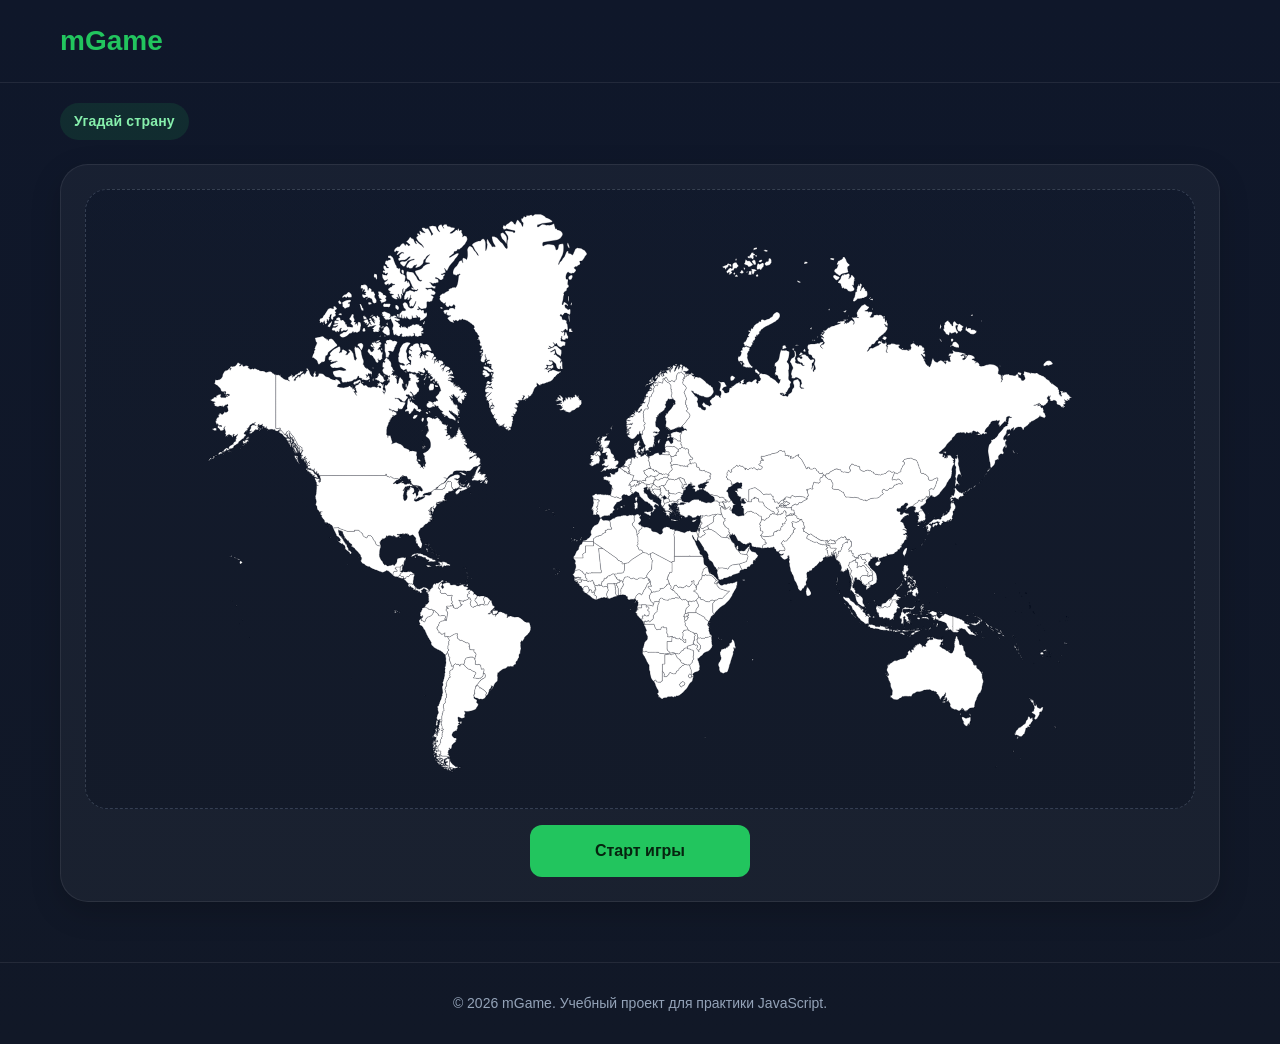
<file: guess-country.html>
<!DOCTYPE html>
<html lang="ru">
<head>
    <meta charset="UTF-8">
    <meta name="viewport" content="width=device-width, initial-scale=1.0">
    <title>mGame | Угадай страну</title>
    <link rel="stylesheet" href="css/style.css">
    <link rel="stylesheet" href="css/guess-country.css">
</head>
<body>

    <header class="header">
        <div class="container">
            <div class="header__wrapper">
                <a href="index.html" class="logo">mGame</a>
            </div>
        </div>
    </header>

    <main class="country-page">
        <section class="country-game">
            <div class="container">
                <div class="country-game__wrapper">

                    <div class="country-game__intro">
                        <p class="country-game__subtitle">Угадай страну</p>
                    </div>

                    <div class="country-game__board">
                        <div class="country-game__map-area">
                            <div class="country-game__map-placeholder" id="mapContainer"></div>
                        </div>

                        <div class="country-game__controls">
                            <div class="country-game__start-screen">
                                <button class="country-game__start-button" type="button">Старт игры</button>
                            </div>

                            <div class="country-game__play-panel">
                                <div class="country-game__input-wrapper">
                                    <label class="country-game__input-label" for="countryAnswer">Введите название страны</label>
                                    <input
                                        class="country-game__input"
                                        type="text"
                                        id="countryAnswer"
                                        name="countryAnswer"
                                        placeholder="Например: Франция"
                                        autocomplete="off"
                                    >
                                </div>
                            </div>
                            <div class="country-game__game-over" id="gameOverBlock">
                                <p class="country-game__game-over-text">Вы проиграли!</p>
                            </div>
                            <div class="country-game__hud">
                                    <div class="country-game__stat country-game__stat--lives">
                                        <span class="country-game__stat-label">Жизни</span>
                                        <span class="country-game__stat-value" id="livesValue">3</span>
                                    </div>

                                    <div class="country-game__stat country-game__stat--points">
                                        <span class="country-game__stat-label">Очки</span>
                                        <span class="country-game__stat-value" id="pointsValue">0</span>
                                    </div>
                            </div>
                        </div>
                    </div>

                </div>
            </div>
        </section>
    </main>

    <footer class="footer">
        <div class="container">
            <p class="footer__text">© 2026 mGame. Учебный проект для практики JavaScript.</p>
        </div>
    </footer>
    <script src="js/country-names-ru.js"></script>
    <script src="js/guess-country.js"></script>
</body>
</html>
</file>
<file: css/style.css>
/* RESET */

* {
    margin: 0;
    padding: 0;
    box-sizing: border-box;
}

/* GLOBAL */

html {
    scroll-behavior: smooth;
}

body {
    font-family: Arial, sans-serif;
    background: linear-gradient(180deg, #0f172a 0%, #111827 100%);
    color: #f1f5f9;
    line-height: 1.5;
}

a {
    text-decoration: none;
    color: inherit;
}

button {
    border: none;
    background: none;
    font: inherit;
    cursor: pointer;
}

img {
    max-width: 100%;
    display: block;
}

.container {
    width: 1200px;
    max-width: 100%;
    margin: 0 auto;
    padding: 0 20px;
}

/* HEADER */

.header {
    padding: 20px 0;
    border-bottom: 1px solid rgba(255, 255, 255, 0.08);
}

.header__wrapper {
    display: flex;
    justify-content: space-between;
    align-items: center;
    gap: 20px;
}

.logo {
    font-size: 28px;
    font-weight: 700;
    color: #22c55e;
}

.nav {
    display: flex;
    align-items: center;
    gap: 24px;
}

.nav__link {
    color: #cbd5e1;
    transition: 0.3s;
}

.nav__link:hover {
    color: #22c55e;
}

/* COMMON BUTTONS */

.btn {
    display: inline-block;
    padding: 14px 24px;
    border-radius: 12px;
    font-weight: 700;
    text-align: center;
    transition: 0.3s;
}

.btn--primary {
    background-color: #22c55e;
    color: #06240f;
}

.btn--primary:hover {
    background-color: #16a34a;
}

.btn--secondary {
    background-color: transparent;
    border: 1px solid rgba(255, 255, 255, 0.15);
    color: #f1f5f9;
}

.btn--secondary:hover {
    background-color: rgba(255, 255, 255, 0.08);
}

/* COMMON SECTIONS */

.section-heading {
    margin-bottom: 30px;
}

.section-title {
    font-size: 38px;
    margin-bottom: 10px;
}

.section-text {
    max-width: 700px;
    color: #cbd5e1;
}

/* FOOTER */

.footer {
    padding: 30px 0;
    border-top: 1px solid rgba(255, 255, 255, 0.08);
}

.footer__text {
    text-align: center;
    color: #94a3b8;
    font-size: 14px;
}

/* ADAPTIVE */

@media (max-width: 768px) {
    .header__wrapper {
        flex-direction: column;
        align-items: flex-start;
    }

    .nav {
        flex-wrap: wrap;
    }

    .section-title {
        font-size: 30px;
    }
}
</file>
<file: css/guess-country.css>
/* GUESS COUNTRY PAGE */

.country-page {
    min-height: calc(100vh - 140px);
    padding: 20px 0 60px;
    overflow-x: hidden;
}

.country-game__wrapper {
    display: flex;
    flex-direction: column;
    gap: 24px;
}

.country-game__intro {
    max-width: 760px;
}

.country-game__subtitle {
    display: inline-block;
    padding: 8px 14px;
    border-radius: 999px;
    background-color: rgba(34, 197, 94, 0.12);
    color: #86efac;
    font-size: 14px;
    font-weight: 700;
    letter-spacing: 0.2px;
}

.country-game__board {
    background: rgba(255, 255, 255, 0.04);
    border: 1px solid rgba(255, 255, 255, 0.08);
    border-radius: 28px;
    padding: clamp(12px, 2vw, 24px);
    box-shadow: 0 10px 30px rgba(0, 0, 0, 0.18);
    display: flex;
    flex-direction: column;
    gap: 16px;
    min-width: 0;
}

.country-game__map-area {
    width: 100%;
    min-width: 0;
}

.country-game__map-placeholder {
    width: 100%;
    height: clamp(280px, 56vw, 620px);
    max-height: calc(100vh - 260px);
    min-height: 260px;
    border-radius: 22px;
    background: linear-gradient(180deg, rgba(15, 23, 42, 0.72) 0%, rgba(17, 24, 39, 0.72) 100%);
    border: 1px dashed rgba(148, 163, 184, 0.28);
    display: flex;
    align-items: center;
    justify-content: center;
    padding: clamp(6px, 2vw, 24px);
    overflow: hidden;
}

.country-game__map-placeholder svg {
    width: 100%;
    height: 100%;
    max-width: 100%;
    max-height: 100%;
    display: block;
    margin: 0 auto;
    flex: 0 1 auto;
}

.country-game__map-placeholder path {
    fill: #ffffff;
    stroke: rgba(2, 6, 23, 0.62);
    stroke-width: 0.35;
    vector-effect: non-scaling-stroke;
    transition: 0.3s;
}

.country-game__map-placeholder path:hover {
    fill: #22c55e;
}

.country-game__controls {
    display: flex;
    flex-direction: column;
    align-items: center;
    gap: 18px;
    width: 100%;
}

.country-game__start-screen,
.country-game__play-panel,
.country-game__game-over {
    width: 100%;
    display: flex;
    justify-content: center;
}

.country-game__play-panel,
.country-game__game-over {
    display: none;
}

/* КНОПКИ */

.country-game__start-button,
.country-game__restart-button {
    min-width: 220px;
    padding: 14px 22px;
    border: none;
    border-radius: 12px;
    background-color: #22c55e;
    color: #06240f;
    font-size: 16px;
    font-weight: 700;
    cursor: pointer;
    transition: 0.3s;
}

.country-game__start-button:hover,
.country-game__restart-button:hover {
    background-color: #16a34a;
}

/* ПАНЕЛЬ ИГРЫ: INPUT + HUD */

.country-game__play-panel {
    align-items: flex-end;
    justify-content: center;
    gap: 10px;
    flex-wrap: wrap;
}

.country-game__input-wrapper {
    display: flex;
    flex-direction: column;
    gap: 8px;
    width: min(100%, 360px);
}

.country-game__input-label {
    font-size: 13px;
    font-weight: 700;
    color: #cbd5e1;
}

.country-game__input {
    width: 100%;
    padding: 12px 14px;
    border: 1px solid rgba(255, 255, 255, 0.12);
    border-radius: 12px;
    background-color: rgba(255, 255, 255, 0.04);
    color: #f1f5f9;
    font-size: 16px;
    outline: none;
    transition: 0.3s;
}

.country-game__input::placeholder {
    color: #94a3b8;
}

.country-game__input:focus {
    border-color: rgba(34, 197, 94, 0.55);
    background-color: rgba(255, 255, 255, 0.06);
}

/* ЖИЗНИ И ОЧКИ */

.country-game__hud {
    display: none;
    align-items: center;
    gap: 8px;
    flex-shrink: 0;
}

.country-game__stat {
    min-width: 74px;
    padding: 7px 10px;
    border-radius: 10px;
    background: rgba(15, 23, 42, 0.72);
    border: 1px solid rgba(255, 255, 255, 0.08);
    text-align: center;
}

.country-game__stat-label {
    display: block;
    margin-bottom: 3px;
    font-size: 10px;
    line-height: 1;
    color: #94a3b8;
}

.country-game__stat-value {
    display: block;
    font-size: 16px;
    line-height: 1.1;
    font-weight: 800;
    color: #f8fafc;
}

/* GAME OVER */
.country-game__game-over {
    flex-direction: column;
    align-items: center;
    gap: 14px;
}

.country-game__game-over-text {
    font-size: 20px;
    font-weight: 800;
    color: #f8fafc;
    text-align: center;
}

/* FULLSCREEN GAME STATE */
.country-game__board:fullscreen {
    width: 100vw;
    height: 100vh;
    height: 100dvh;
    max-width: none;
    max-height: none;
    margin: 0;
    padding: clamp(6px, 1.5vw, 14px);
    border-radius: 0;
    box-sizing: border-box;
    background: #020617;
    display: flex;
    flex-direction: column;
    gap: clamp(8px, 1.5vh, 16px);
    overflow: hidden;
}

.country-game__board:fullscreen .country-game__start-screen {
    display: none;
}

.country-game__board:fullscreen .country-game__play-panel {
    display: flex;
}

.country-game__board:fullscreen .country-game__hud {
    display: flex;
}

.country-game__board:fullscreen .country-game__controls {
    flex-shrink: 0;
}

.country-game__board:fullscreen .country-game__map-area {
    flex: 1;
    min-height: 0;
    display: flex;
}

.country-game__board:fullscreen .country-game__map-placeholder {
    min-height: 0;
    height: 100%;
    width: 100%;
    max-height: none;
    padding: clamp(2px, 1vw, 8px);
    display: flex;
    align-items: center;
    justify-content: center;
}

.country-game__board:fullscreen .country-game__map-placeholder svg {
    width: 100%;
    height: 100%;
    max-width: 100%;
    max-height: 100%;
    display: block;
    margin: 0 auto;
}

/* GAME OVER через JS */
.country-game__board.is-game-over .country-game__play-panel {
    display: none;
}

.country-game__board.is-game-over .country-game__start-screen {
    display: flex;
}

.country-game__board.is-game-over .country-game__game-over {
    display: flex;
}

/* ADAPTIVE */

@media (max-width: 992px) {
    .country-game__map-placeholder {
        height: clamp(260px, 62vw, 520px);
        max-height: calc(100vh - 240px);
    }
}

@media (max-width: 768px) {
    .country-page {
        padding: 16px 0 40px;
    }

    .country-game__board {
        border-radius: 22px;
        gap: 12px;
    }

    .country-game__map-placeholder {
        height: clamp(220px, 70vw, 420px);
        min-height: 220px;
        max-height: calc(100vh - 220px);
        border-radius: 18px;
    }

    .country-game__play-panel {
        flex-direction: column;
        align-items: stretch;
    }

    .country-game__hud {
        justify-content: center;
        flex-wrap: wrap;
    }

    .country-game__start-button,
    .country-game__restart-button {
        width: 100%;
        min-width: 0;
    }

    .country-game__board:fullscreen {
        padding: 8px;
        gap: 12px;
    }

    .country-game__board:fullscreen .country-game__map-placeholder {
        padding: 2px;
    }
}

@media (max-height: 700px) {
    .country-page {
        padding-top: 12px;
        padding-bottom: 32px;
    }

    .country-game__wrapper {
        gap: 14px;
    }

    .country-game__board {
        gap: 10px;
    }

    .country-game__map-placeholder {
        height: min(52vw, 420px);
        min-height: 180px;
        max-height: calc(100vh - 190px);
        padding: 6px;
    }

    .country-game__board:fullscreen .country-game__map-placeholder {
        min-height: 0;
        max-height: none;
    }
}

@media (max-width: 480px) {
    .country-page {
        padding: 12px 0 32px;
    }

    .country-game__wrapper {
        gap: 16px;
    }

    .country-game__subtitle {
        font-size: 13px;
        padding: 7px 12px;
    }

    .country-game__map-placeholder {
        height: clamp(190px, 74vw, 330px);
        min-height: 190px;
        max-height: calc(100vh - 210px);
    }

    .country-game__controls {
        gap: 12px;
    }

    .country-game__input-wrapper {
        width: 100%;
    }

    .country-game__board:fullscreen {
        padding: 6px;
        gap: 8px;
    }

    .country-game__board:fullscreen .country-game__play-panel {
        gap: 8px;
    }

    .country-game__board:fullscreen .country-game__input {
        padding: 10px 12px;
        font-size: 15px;
    }
}
</file>
